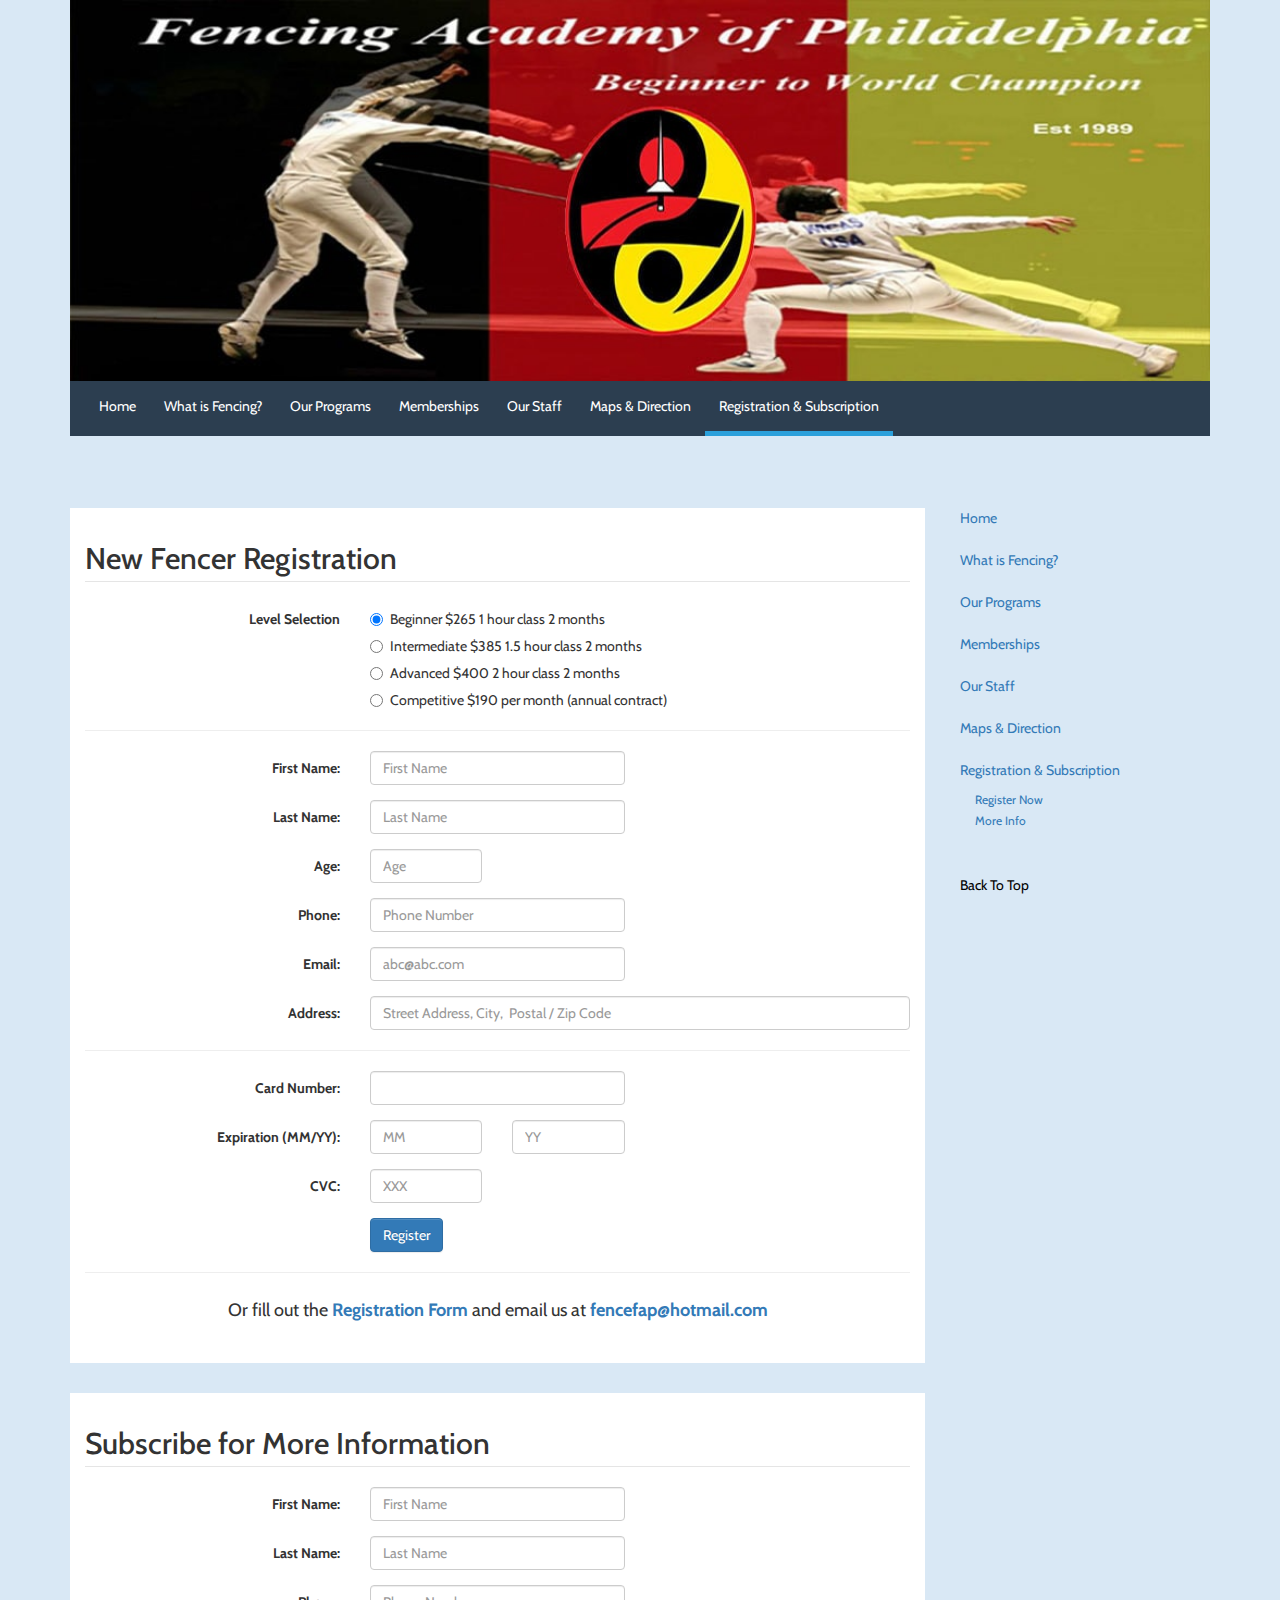
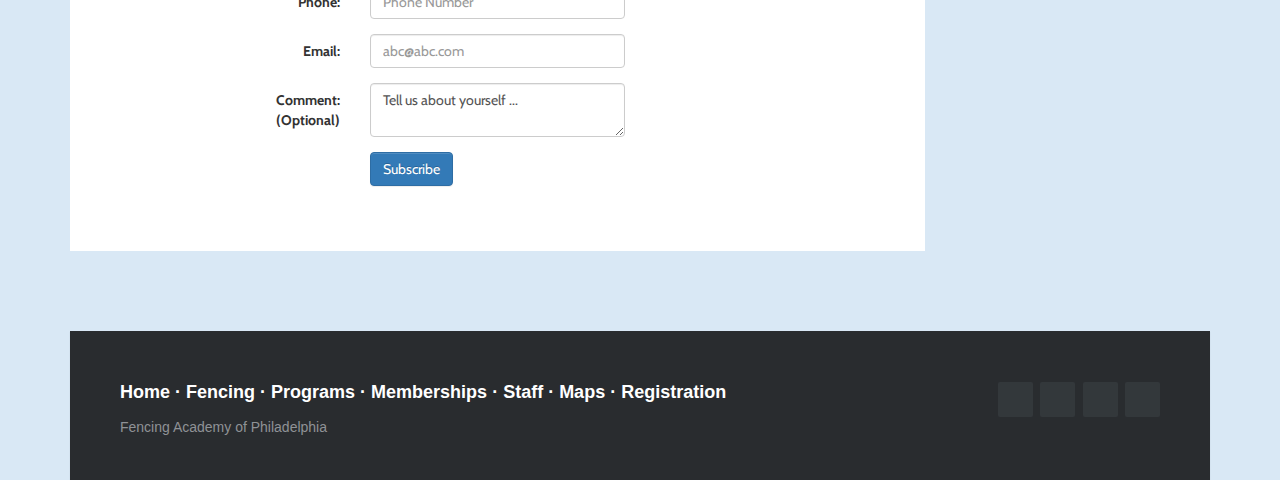
<file: ContactUs.html>
<!DOCTYPE html>
<html lang="en">

<head>
    <meta charset="UTF-8" />
    <meta name="description" content="Please fill out to form to register for our programs now, or subscribe for more information.">
    <meta name="author" content="Jianbin Zhang (Ken)">
    <meta name=viewport content="width=device-width, initial-scale=1">
    <title>Registration and Subscription</title>
    
    <link href="css/bootstrap-theme.min.css" type="text/css" rel="stylesheet">
    <link href="https://maxcdn.bootstrapcdn.com/bootstrap/3.3.7/css/bootstrap.min.css" rel="stylesheet" integrity="sha384-BVYiiSIFeK1dGmJRAkycuHAHRg32OmUcww7on3RYdg4Va+PmSTsz/K68vbdEjh4u" crossorigin="anonymous">
    <link href="css/footer-distributed.css" type="text/css" rel="stylesheet">
    <link href="css/main.css" type="text/css" rel="stylesheet">
    <link href="https://maxcdn.bootstrapcdn.com/font-awesome/4.6.3/css/font-awesome.min.css" rel="stylesheet" integrity="sha384-T8Gy5hrqNKT+hzMclPo118YTQO6cYprQmhrYwIiQ/3axmI1hQomh7Ud2hPOy8SP1" crossorigin="anonymous">
    <link href="css/ContactUs.css" type="text/css" rel="stylesheet">

    <script src="https://code.jquery.com/jquery-3.1.0.min.js" integrity="sha256-cCueBR6CsyA4/9szpPfrX3s49M9vUU5BgtiJj06wt/s=" crossorigin="anonymous"></script>
    <script src="https://maxcdn.bootstrapcdn.com/bootstrap/3.3.7/js/bootstrap.min.js" integrity="sha384-Tc5IQib027qvyjSMfHjOMaLkfuWVxZxUPnCJA7l2mCWNIpG9mGCD8wGNIcPD7Txa" crossorigin="anonymous"></script>
    <script src="javascript/sticky-kit.min.js" type="text/javascript"></script>
    <script src="http://ajax.aspnetcdn.com/ajax/jquery.validate/1.15.0/jquery.validate.min.js" type="text/javascript"></script>


    <!--    font goes here    -->
    <link href="https://fonts.googleapis.com/css?family=Cabin" rel="stylesheet">

    <script>
        $(document).ready(function () {

            $("#nav-bar").stick_in_parent()
                .on("sticky_kit:stick", function (e) {
                    var toBeChanged = document.getElementById("nav-bar");
                    toBeChanged.style.paddingTop = "20px";
                })
                .on("sticky_kit:unstick", function (e) {});
            
            $("#registration-form").validate({
                messages:{
                    firstname_registration:"Please enter your firstname",
                    lastname_registration:"Please enter your lastname",
                    age_registration:{
                        required:"Please enter your age", 
                        max:"Please enter a correct age number"
                    },
                    phone_registration:"Please enter your phone number",
                    email_registration:"Please enter a valid email address",
                    address:"Please enter your address", 
                    cardnumber:"Please enter your cardnumber"
                }
            });
            
            $("#subscription-form").validate({
                messages:{
                    firstname_subscription:"Please enter your firstname",
                    lastname_subscription:"Please enter your lastname",
                    age_subscription:{
                        required:"Please enter your age", 
                        max:"Please enter a correct age number"
                    },
                    phone_subscription:"Please enter your phone number",
                    email_subscription:"Please enter a valid email address"
                }
            });

            $('nav li').hover(
                function () {
                    $('ul', this).stop().slideDown(200);
                },
                function () {
                    $('ul', this).stop().slideUp(200);
                }
            );

            $('#smallnav').on('change', function () {
                var url = $(this).val(); // get selected value
                if (url) { // require a URL
                    window.location = url; // redirect
                }
                return false;
            });
            
            

            $('body').scrollspy({
                target: '.bs-docs-sidebar',
                offset: 40
            });


            $(function () {
                $('a[href*="#"]:not([href="#"])').click(function () {
                    if (location.pathname.replace(/^\//, '') == this.pathname.replace(/^\//, '') && location.hostname == this.hostname) {
                        var target = $(this.hash);
                        target = target.length ? target : $('[name=' + this.hash.slice(1) + ']');
                        if (target.length) {
                            $('html, body').animate({
                                scrollTop: target.offset().top
                            }, 1000);
                            return false;
                        }
                    }
                });
            });
            

            //            // Map for FAP-Central
            //            var fap_central_map;
            //            var fap_central_lat = 39.960783;
            //            var fap_central_lng = -75.199582;
            //            var latlng_fap_central = new google.maps.LatLng(39.960783, -75.199582);
            //
            //            function initialize_map() {
            //                var mapOptions = {
            //                    zoom: 17,
            //                    center: new google.maps.LatLng(fap_central_lat, fap_central_lng)
            //                };
            //                fap_central_map = new google.maps.Map(document.getElementById('FAP-Central-Map'),
            //                    mapOptions);
            //
            //                var fap_central_marker = new google.maps.Marker({
            //                    position: latlng_fap_central,
            //                    map: fap_central_map,
            //                    title: 'FAP-Central'
            //                });
            //
            //                var fap_central_info = "<strong>Fencing Academy of Philadelphia - Central</strong><br/>" +
            //                    "<a href='#'>About</a>";
            //
            //                var fap_central_infowindow = new google.maps.InfoWindow({
            //                    content: fap_central_info
            //                });
            //
            //                google.maps.event.addListener(fap_central_marker, 'click', function () {
            //                    fap_central_infowindow.open(fap_central_map, fap_central_marker);
            //                });
            //            }
            //            google.maps.event.addDomListener(window, 'load', initialize_map);


        });
    </script>
</head>

<body>
    <header>
        <div class="container" id="header-container">
            <a href="index.html"><img id="bg_image" alt="The bacground picture of the header" title="Fencing Academy of Philadelphia" src="img/background.jpg" /></a>
            <nav>
                <div class="container" id="nav">
                    <ul>
                        <li><a href="index.html">Home</a></li>
                        <li><a href="#">What is Fencing?</a>
                            <ul>
                                <li><a href="#">Foil</a></li>
                                <li><a href="#">Epee</a></li>
                                <li><a href="#">Saber</a></li>
                            </ul>
                        </li>
                        <li><a href="#">Our Programs</a>
                            <ul>
                                <li><a href="#">Fencing Classes</a></li>
                                <li><a href="#">Training Camps</a></li>
                            </ul>
                        </li>
                        <li><a href="#">Memberships</a>
                            <ul>
                                <li><a href="#">Beginner</a></li>
                                <li><a href="#">Intermediate</a></li>
                                <li><a href="#">Advanced</a></li>
                                <li><a href="#">Competitive</a></li>
                            </ul>
                        </li>
                        <li><a href="#">Our Staff</a>
                            <ul>
                                <li><a href="#">Maestro</a></li>
                                <li><a href="#">Moniteur</a></li>
                            </ul>
                        </li>
                        <li><a href="Maps&Directions.html">Maps &#38; Direction</a>
                            <ul>
                                <li><a href="Maps&Directions.html#FAP-Central">FAP Central</a></li>
                                <li><a href="Maps&Directions.html#FAP-North">FAP North</a></li>
                                <li><a href="Maps&Directions.html#FAP-Satellite-Programs">Satellite Programs</a></li>
                            </ul>
                        </li>
                        <li><a href="ContactUs.html" class="focus">Registration &#38; Subscription</a>
                            <ul>
                                <li><a href="ContactUs.html#registrationform">Register Now</a></li>
                                <li><a href="ContactUs.html#subscriptionform">More Info</a></li>
                            </ul>
                        </li>
                    </ul>
                </div>
            </nav>

            <select id='smallnav'>
                <option>--- Main Menu ---</option>
                <option value="index.html">Home</option>
                <option value="#">What is Fencing?</option>
                <option value="#">- Foil</option>
                <option value="#">- Epee</option>
                <option value="#">- saber</option>
                <option value="#">Our Programs</option>
                <option value="#">- Fencing Classes</option>
                <option value="#">- Training Classes</option>
                <option value="#">Memverships</option>
                <option value="#">- Beginner</option>
                <option value="#">- Intermediate</option>
                <option value="#">- Advanced</option>
                <option value="#">- Competitive</option>
                <option value="#">Our Staff</option>
                <option value="#">- Maestro</option>
                <option value="#">- Moniteur</option>
                <option value="Maps&Directions.html">Maps &#38; Direction</option>
                <option value="Maps&Directions.html#FAP-Central">- FAP Central</option>
                <option value="Maps&Directions.html#FAP-North">- FAP North</option>
                <option value="Maps&Directions.html#FAP-Satellite-Programs">- Satellite Programs</option>
                <option value="ContactUs.html" selected="selected">Registration &#38; Subscription</option>
                <option value="ContactUs.html#registrationform">- Register Now</option>
                <option value="ContactUs.html#subscriptionform">- More Info</option>
            </select>

        </div>
    </header>

    <div class="container">

        <div class="col-xs-9 form" id="registrationform" >

            <form class="form-horizontal" action="http://cscis12.dce.harvard.edu/echo" method="POST" data-toggle="validator" id="registration-form">
                <fieldset>

                    <!-- Form Name -->
                    <legend>New Fencer Registration</legend>

                    <!-- Multiple Radios -->
                    <div class="form-group">
                        <label class="col-md-4 control-label">Level Selection</label>
                        <div class="col-md-8">
                            <div class="radio">
                                <label for="levelselection-0">
                                    <input type="radio" name="levelselection" id="levelselection-0" value="beginner" checked="checked"> Beginner $265 1 hour class 2 months
                                </label>
                                <a href="#" title="More information about our Beginner level membership"><i class="fa fa-info-circle" aria-hidden="true"></i></a>
                            </div>
                            <div class="radio">
                                <label for="levelselection-1">
                                    <input type="radio" name="levelselection" id="levelselection-1" value="intermediate"> Intermediate $385 1.5 hour class 2 months
                                </label>
                                <a href="#" title="More information about our Intermediate level membership"><i class="fa fa-info-circle" aria-hidden="true"></i></a>
                            </div>
                            <div class="radio">
                                <label for="levelselection-2">
                                    <input type="radio" name="levelselection" id="levelselection-2" value="advanced"> Advanced $400 2 hour class 2 months
                                </label>
                                <a href="#" title="More information about our Advanced level membership"><i class="fa fa-info-circle" aria-hidden="true"></i></a>
                            </div>
                            <div class="radio">
                                <label for="levelselection-3">
                                    <input type="radio" name="levelselection" id="levelselection-3" value="competitive"> Competitive $190 per month (annual contract)
                                </label>
                                <a href="#" title="More information about our Competitive level membership"><i class="fa fa-info-circle" aria-hidden="true"></i></a>
                            </div>
                        </div>
                    </div>

                    <hr>

                    <!-- Text input-->
                    <div class="form-group">
                        <label class="col-md-4 control-label" for="firstname_registration">First Name:</label>
                        <div class="col-md-4">
                            <input id="firstname_registration" name="firstname_registration" type="text" placeholder="First Name" class="form-control input-md" required>

                        </div>
                    </div>

                    <!-- Text input-->
                    <div class="form-group">
                        <label class="col-md-4 control-label" for="lastname_registration">Last Name:</label>
                        <div class="col-md-4">
                            <input id="lastname_registration" name="lastname_registration" type="text" placeholder="Last Name" class="form-control input-md" required="">

                        </div>
                    </div>

                    <div class="form-group">
                        <label class="col-md-4 control-label" for="age_registration">Age:</label>
                        <div class="col-md-2">
                            <input id="age_registration" name="age_registration" type="number" class="form-control input-md" required="" max='150' min='0' placeholder="Age">

                        </div>
                    </div>

                    <!-- Text input-->
                    <div class="form-group">
                        <label class="col-md-4 control-label" for="phone_registration">Phone:</label>
                        <div class="col-md-4">
                            <input id="phone_registration" name="phone_registration" type="number" placeholder="Phone Number" class="form-control input-md" required="">

                        </div>
                    </div>

                    <!-- Text input-->
                    <div class="form-group">
                        <label class="col-md-4 control-label" for="email_registration">Email:</label>
                        <div class="col-md-4">
                            <input id="email_registration" name="email_registration" type="email" placeholder="abc@abc.com" class="form-control input-md" required="">

                        </div>
                    </div>

                    <!-- Text input-->
                    <div class="form-group">
                        <label class="col-md-4 control-label" for="address">Address:</label>
                        <div class="col-md-8">
                            <input id="address" name="address" type="text" placeholder="Street Address, City,  Postal / Zip Code" class="form-control input-md" required="">

                        </div>
                    </div>

                    <hr>

                    <div class="form-group">
                        <label class="col-md-4 control-label" for="cardnumber">Card Number:</label>
                        <div class="col-md-4">
                            <input id="cardnumber" name="cardnumber" type="number" class="form-control input-md" required="">

                        </div>
                    </div>


                    <div class="form-group">
                        <label class="col-md-4 control-label" for="expiration_month">Expiration (MM/YY):</label>
                        <div class="col-md-2">
                            <input id="expiration_month" name="expiration_month" type="number" class="form-control input-md" required="" placeholder="MM" max="12" min="00">
                        </div>
                        <div class="col-md-2">
                            <input id="expiration_year" name="expiration_year" type="number" class="form-control input-md" required="" placeholder="YY" max="99" min="00">
                        </div>
                    </div>

                    <div class="form-group">
                        <label class="col-md-4 control-label" for="cvs">CVC:</label>
                        <div class="col-md-2">
                            <input id="cvs" name="cvs" type="number" class="form-control input-md" required="" placeholder="XXX" max="999" min='000'>

                        </div>
                    </div>
                    <!-- Button -->
                    <div class="form-group">
                        <label class="col-md-4 control-label" for="register"></label>
                        <div class="col-md-4">
                            <button id="register" name="register" class="btn btn-primary">Register</button>
                        </div>
                    </div>
                    
                    <hr/>
                    
                    <p id="fillOutForm">Or fill out the <a href="documents/beginner_registration_form.pdf" title="a pdf file of the beginner registration form">Registration Form</a> and email us at <a href="mailto:fencefap@hotmail.com">fencefap@hotmail.com</a></p>
                    
                </fieldset>
            </form>
        </div>
        <nav class="col-xs-3 bs-docs-sidebar" id="nav-bar">
            <ul id="sidebar" class="nav nav-stacked fixed">
                <li><a href="index.html">Home</a></li>
                <li>
                    <a href="#">What is Fencing?</a>
                    <ul class="nav nav-stacked">
                        <li><a href="#">Foil</a></li>
                        <li><a href="#">Epee</a></li>
                        <li><a href="#">Saber</a></li>
                    </ul>
                </li>
                <li>
                    <a href="#">Our Programs</a>
                    <ul class="nav nav-stacked">
                        <li><a href="#">Fencing Classes</a></li>
                        <li><a href="#">Training Camps</a></li>
                    </ul>
                </li>
                <li>
                    <a href="#">Memberships</a>
                    <ul class="nav nav-stacked">
                        <li><a href="#">Beginner</a></li>
                        <li><a href="#">Intermediate</a></li>
                        <li><a href="#">Advanced</a></li>
                        <li><a href="#">Competitive</a></li>
                    </ul>
                </li>
                <li>
                    <a href="#">Our Staff</a>
                    <ul class="nav nav-stacked">
                        <li><a href="#">Maestro</a></li>
                        <li><a href="#">Moniteur</a></li>
                    </ul>
                </li>
                <li>
                    <a href="Maps&Directions.html">Maps &#38; Direction</a>
                    <ul class="nav nav-stacked" id="maptab">
                        <li><a href="Maps&Directions.html#FAP-Central">FAP Central</a></li>
                        <li><a href="Maps&Directions.html#FAP-North">FAP North</a></li>
                        <li><a href="Maps&Directions.html#FAP-Satellite-Programs">Satellite Programs</a>
                        </li>
                    </ul>
                </li>
                <li>
                    <a href="ContactUs.html">Registration &#38; Subscription</a>
                    <ul class="nav nav-stacked" id="focustab">
                        <li><a href="#registrationform">Register Now</a></li>
                        <li><a href="#subscriptionform">More Info</a></li>
                    </ul>
                </li>
                <li><a href="#header-container" id="backToTop">Back To Top</a></li>

            </ul>
        </nav>

        <div class="col-xs-9 form" id="subscriptionform">
            <form class="form-horizontal" action="http://cscis12.dce.harvard.edu/echo" method="get" id="subscription-form">
                <fieldset>

                    <!-- Form Name -->
                    <legend>Subscribe for More Information</legend>

                    <!-- Text input-->
                    <div class="form-group">
                        <label class="col-md-4 control-label" for="firstname_subscription">First Name:</label>
                        <div class="col-md-4">
                            <input id="firstname_subscription" name="firstname_subscription" type="text" placeholder="First Name" class="form-control input-md" required="">

                        </div>
                    </div>

                    <!-- Text input-->
                    <div class="form-group">
                        <label class="col-md-4 control-label" for="lastname_subscription">Last Name:</label>
                        <div class="col-md-4">
                            <input id="lastname_subscription" name="lastname_subscription" type="text" placeholder="Last Name" class="form-control input-md" required="">

                        </div>
                    </div>

                    <!-- Text input-->
                    <div class="form-group">
                        <label class="col-md-4 control-label" for="phone_subscription">Phone:</label>
                        <div class="col-md-4">
                            <input id="phone_subscription" name="phone_subscription" type="number" placeholder="Phone Number" class="form-control input-md" required="">

                        </div>
                    </div>

                    <!-- Text input-->
                    <div class="form-group">
                        <label class="col-md-4 control-label" for="email_subscription">Email:</label>
                        <div class="col-md-4">
                            <input id="email_subscription" name="email_subscription" type="email" placeholder="abc@abc.com" class="form-control input-md" required="">

                        </div>
                    </div>

                    <!-- Textarea -->
                    <div class="form-group">
                        <label class="col-md-4 control-label" for="comment">Comment: <br/>(Optional)</label>
                        <div class="col-md-4">
                            <textarea class="form-control" id="comment" name="comment">Tell us about yourself ...</textarea>
                        </div>
                    </div>

                    <!-- Button -->
                    <div class="form-group">
                        <label class="col-md-4 control-label" for="Subscribe"></label>
                        <div class="col-md-4">
                            <button id="Subscribe" name="Subscribe" class="btn btn-primary">Subscribe</button>
                        </div>
                    </div>

                </fieldset>
            </form>
        </div>

    </div>


    <div class="container">

        <footer class="footer-distributed">

            <div class="footer-right">
                <a href="mailto:fencefap@hotmail.com" title="Email"><i class="fa fa-envelope"></i></a>
                <a href="https://www.facebook.com/Fencing-Academy-of-Philadelphia-Inc-144204909089863/" title="Facebook"><i class="fa fa-facebook"></i></a>
                <a href="http://www.usfencing.org/" title="USA Fencing"><i class="fa fa-external-link" aria-hidden="true"></i></a>
                <a href="https://www.askfred.net/" title="AskFred - Database holding American fencing registration details and results"><i class="fa fa-external-link-square" aria-hidden="true"></i></a>
            </div>

            <div class="footer-left">

                <p class="footer-links">
                    <a href="index.html">Home</a> ·
                    <a href="#">Fencing</a> ·
                    <a href="#">Programs</a> ·
                    <a href="#">Memberships</a> ·
                    <a href="#">Staff</a> ·
                    <a href="Maps&Directions.html">Maps</a> ·
                    <a href="ContactUs.html">Registration</a>

                </p>

                <a href="index.html"><p>Fencing Academy of Philadelphia</p></a>
            </div>

        </footer>



    </div>



</body>

</html>
</file>
<file: css/footer-distributed.css>
.footer-distributed{
	background-color: #292c2f;
	box-shadow: 0 1px 1px 0 rgba(0, 0, 0, 0.12);
	box-sizing: border-box;
	width: 100%;
	text-align: left;
	font: normal 16px sans-serif;

	padding: 45px 50px;
	margin-top: 80px;
}

.footer-distributed .footer-left p{
	color:  #8f9296;
	font-size: 14px;
	margin: 0;
}

/* Footer links */

.footer-distributed p.footer-links{
	font-size:18px;
	font-weight: bold;
	color:  #ffffff;
	margin: 0 0 10px;
	padding: 0;
}

.footer-distributed p.footer-links a{
	display:inline-block;
	line-height: 1.8;
	text-decoration: none;
	color:  inherit;
}

.footer-distributed .footer-right{
	float: right;
	margin-top: 6px;
	max-width: 180px;
}

.footer-distributed .footer-right a{
	display: inline-block;
	width: 35px;
	height: 35px;
	background-color:  #33383b;
	border-radius: 2px;

	font-size: 20px;
	color: #ffffff;
	text-align: center;
	line-height: 35px;

	margin-left: 3px;
}

/* If you don't want the footer to be responsive, remove these media queries */

@media (max-width: 600px) {

	.footer-distributed .footer-left,
	.footer-distributed .footer-right{
		text-align: center;
	}

	.footer-distributed .footer-right{
		float: none;
		margin: 0 auto 20px;
	}

	.footer-distributed .footer-left p.footer-links{
		line-height: 1.8;
	}
}
</file>
<file: css/main.css>
body {
    background-color: #D9E8F5;
    font-family: 'Cabin', arial, helvetica, sans-serif;
}

#smallnav {
    display: block;
    margin: 0 auto;
    width: 90%;
    visibility: hidden;
    margin-top: 20px
}

#bg_image {
    display: block;
    margin: 0 auto;
    width: 100%;
}

.flexslider {
    width: 80%;
    margin: 20px auto;
}

header nav {
    background: #2C3E50;
}

header nav ul {
    font-size: 0;
    margin: 0;
    padding: 0;
}

header nav ul li {
    display: inline-block;
    position: relative;
}

header nav ul li a {
    color: #fff;
    display: block;
    font-size: 14px;
    padding: 15px 14px;
    transition: 0.3s linear;
}

header nav ul li:first-child {
    border-left: 0;
}

header nav ul li a:hover {
    background: #126d9b;
    color: white;
}

header nav ul li ul {
    border-bottom: 5px solid #2ba0db;
    display: none;
    position: absolute;
    width: 250px;
}

header nav ul li ul li {
    border-top: 1px solid #444;
    display: block;
}

header nav ul li ul li:first-child {
    border-top: none;
}

header nav ul li ul li a {
    background: #373737;
    display: block;
    padding: 10px 14px;
}

header nav ul li ul li a:hover {
    background: #126d9b;
}

@media (max-width: 768px) {
    #column-left,
    #column-middle,
    #column-right {
        width: 70%;
        margin: 0px auto;
    }
}

@media (max-width: 544px) {
    #smallnav {
        visibility: visible;
    }
    #nav {
        display: none;
    }
    #header-container {
        background-color: #292C2F;
        padding-bottom: 25px;
        width: 90%;
    }
    #nav-bar {
        display: none;
    }
    .col-xs-9 {
        width: 100%;
    }
    #column-left,
    #column-middle,
    #column-right {
        width: 80%;
    }
}


/* Transition Effect */


/* Grow Shadow */

.hvr-grow-shadow {
    display: inline-block;
    vertical-align: middle;
    -webkit-transform: translateZ(0);
    transform: translateZ(0);
    box-shadow: 0 0 1px rgba(0, 0, 0, 0);
    -webkit-backface-visibility: hidden;
    backface-visibility: hidden;
    -moz-osx-font-smoothing: grayscale;
    -webkit-transition-duration: 0.3s;
    transition-duration: 0.3s;
    -webkit-transition-property: box-shadow, transform;
    transition-property: box-shadow, transform;
}

.hvr-grow-shadow:hover,
.hvr-grow-shadow:focus,
.hvr-grow-shadow:active {
    box-shadow: 0 10px 10px -10px rgba(0, 0, 0, 0.5);
    -webkit-transform: scale(1.1);
    transform: scale(1.1);
}

#nav li:hover ul {
    z-index: 2222;
}

.col-md-4 img {
    width: 100%;
}

.col-md-4 {
    margin-top: 40px;
}

#tabContainer{
    width: 85%;
    margin-top: 30px;
}

#column-left img {
    border-bottom: 6px solid black;
}

#column-middle img {
    border-bottom: 6px solid red;
}

#column-right img {
    border-bottom: 6px solid yellow;
}


/* sidebar */

.bs-docs-sidebar {
    padding-left: 20px;
    margin-top: 20px;
    margin-bottom: 20px;
}


/* all links */

.bs-docs-sidebar.nav>li>a {
    color: #999;
    border-left: 2px solid transparent;
    padding: 4px 20px;
    font-size: 13px;
    font-weight: 400;
}


/* nested links */

.bs-docs-sidebar .nav .nav>li>a {
    padding-top: 1px;
    padding-bottom: 1px;
    padding-left: 30px;
    font-size: 12px;
}


/* active & hover links */

.bs-docs-sidebar .nav>.active>a,
.bs-docs-sidebar .nav>li>a:hover,
.bs-docs-sidebar .nav>li>a:focus {
    color: white;
    text-decoration: none;
    background-color: transparent;
    background-color: #641B1D;
}

#nav-bar ul li ul li {
    width: 80%;
}


/* all active links */

.bs-docs-sidebar .nav>.active>a,
.bs-docs-sidebar .nav>.active:hover>a,
.bs-docs-sidebar .nav>.active:focus>a {
    font-weight: 700;
}


/* nested active links */

.bs-docs-sidebar .nav .nav>.active>a,
.bs-docs-sidebar .nav .nav>.active:hover>a,
.bs-docs-sidebar .nav .nav>.active:focus>a {
    font-weight: 500;
}


/* hide inactive nested list */

.bs-docs-sidebar .nav ul.nav {
    display: none;
}


/* show active nested list */

.bs-docs-sidebar .nav>.active>ul.nav {
    display: block;
}

#backToTop {
    color: black !important;
    margin-top: 35px;
    background-color: transparent !important;
}

.focus {
    border-bottom: 5px solid #2ba0db;
}


/* Print styles */

@media print {
    header nav,
    footer,
    #nav-bar {
        display: none;
    }
    .col-xs-9 {
        width: 100%;
    }
}


/* css for 404 not found */

#notFoundStatement {
    background-color: white;
    height: 800px;
}
</file>
<file: css/ContactUs.css>
.col-xs-9{
    background-color: #FFFFFF;
}

#registrationform{
    margin-top: 30px;
    padding-top: 30px;
    padding-bottom: 30px;
}

#subscriptionform{
    margin-top: 30px;
    padding-top: 30px;
    padding-bottom: 50px;
}

#focustab{
    display: inline !important;
}

legend{
    font-size: 30px;
    font-weight: 500;
}

#fillOutForm{
    text-align: center;
    font-size: large;
/*    font-weight: bold;*/
    padding-top: 5px;
}
#fillOutForm a{
    font-weight: bold;
}

.col-md-4 {
    margin-top: 0;
}

label.error {
    color: red;
    margin-left: .1em;
    font-style: italic;
}
</file>
